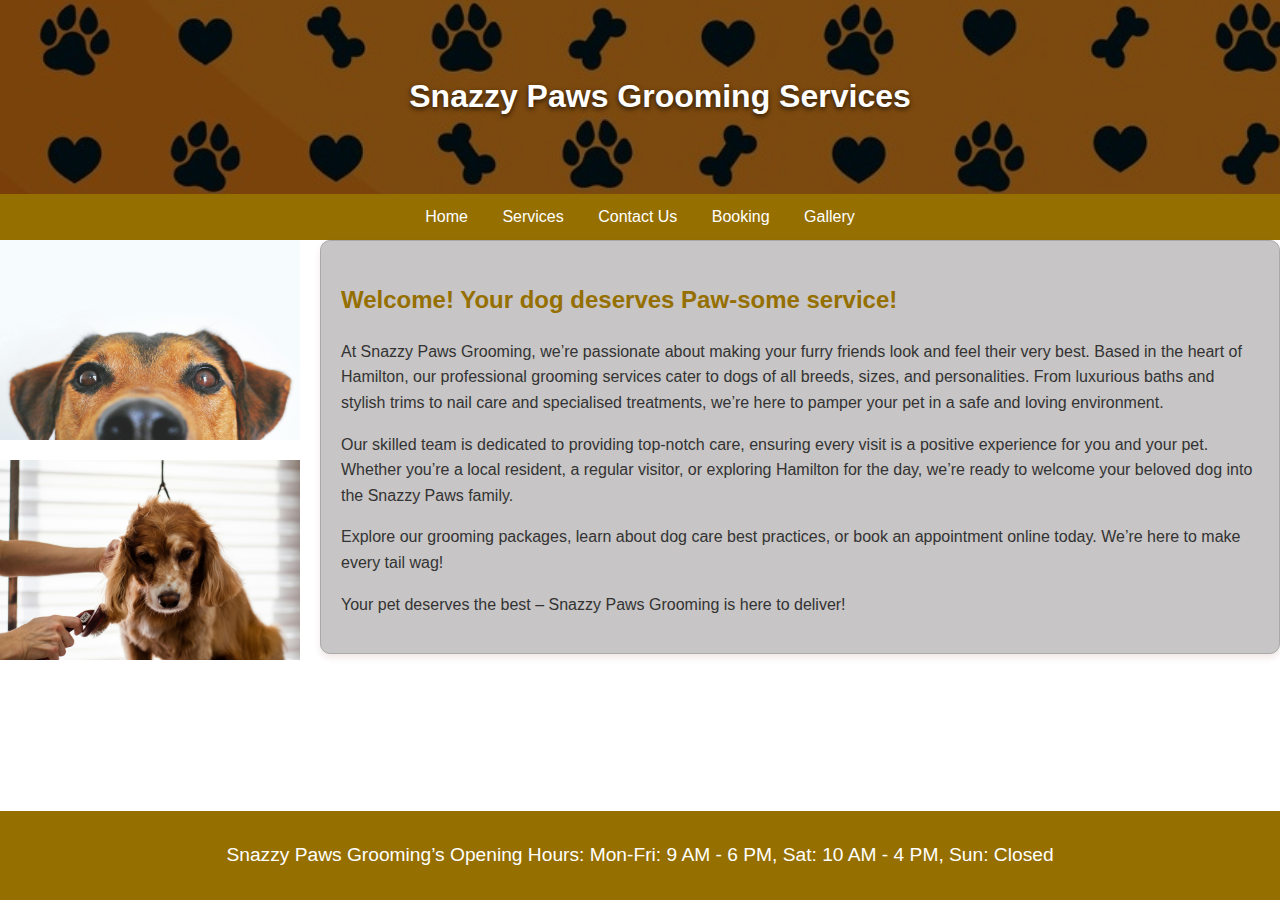
<file: index.html>
<!DOCTYPE html>
<html lang="en">

    <!--Link to CSS-->
<link rel="stylesheet" href="styles.css">  

<head>
    <meta charset="UTF-8">
    <meta name="viewport" content="width=device-width, initial-scale=1.0">
    <title>Snazzy Paws Grooming</title>

</head>

<body>
    <!-- Header -->
    <header class="darken">
        <h1>Snazzy Paws Grooming Services</h1>
    </header>


    <!-- Navigation -->
    <nav>
        <a href="index.html">Home</a>
        <a href="services.html">Services</a>
        <a href="contact.html">Contact Us</a>
        <a href="booking.html">Booking</a>
        <a href="gallery.html">Gallery</a>
    </nav>
    
<!-- Main Content -->

<main>
        
<!--Content Container -->

<div class="content-container">

<!--Image Container-->     
    <div class="image-container">
    <img src="images/happydog.jpg" alt="Happy Dog"/>
    <img src="images/dog grooming.jpg" alt="groomingdog"/>
    </div>

<!--Welcome Container-->     
    <div class ="welcome-container">
        <section>
    <h2>Welcome! Your dog deserves Paw-some service!</h2>
    <p>
        At Snazzy Paws Grooming, we’re passionate about making your furry friends look and feel their very best. Based in the heart of Hamilton, our professional grooming services cater to dogs of all breeds, sizes, and personalities. From luxurious baths and stylish trims to nail care and specialised treatments, we’re here to pamper your pet in a safe and loving environment.
    </p>
    <p>
        Our skilled team is dedicated to providing top-notch care, ensuring every visit is a positive experience for you and your pet. Whether you’re a local resident, a regular visitor, or exploring Hamilton for the day, we’re ready to welcome your beloved dog into the Snazzy Paws family.
    </p>
    <p>
        Explore our grooming packages, learn about dog care best practices, or book an appointment online today. We’re here to make every tail wag!
    </p>
    <p>
        Your pet deserves the best – Snazzy Paws Grooming is here to deliver!
    </p>
    </section>
    </div>

</div>




</main>
    
    <!-- Footer -->
    <footer>
        <p>Snazzy Paws Grooming’s Opening Hours: Mon-Fri: 9 AM - 6 PM, Sat: 10 AM - 4 PM, Sun: Closed</p>
    </footer>
</body>
</html>
</file>
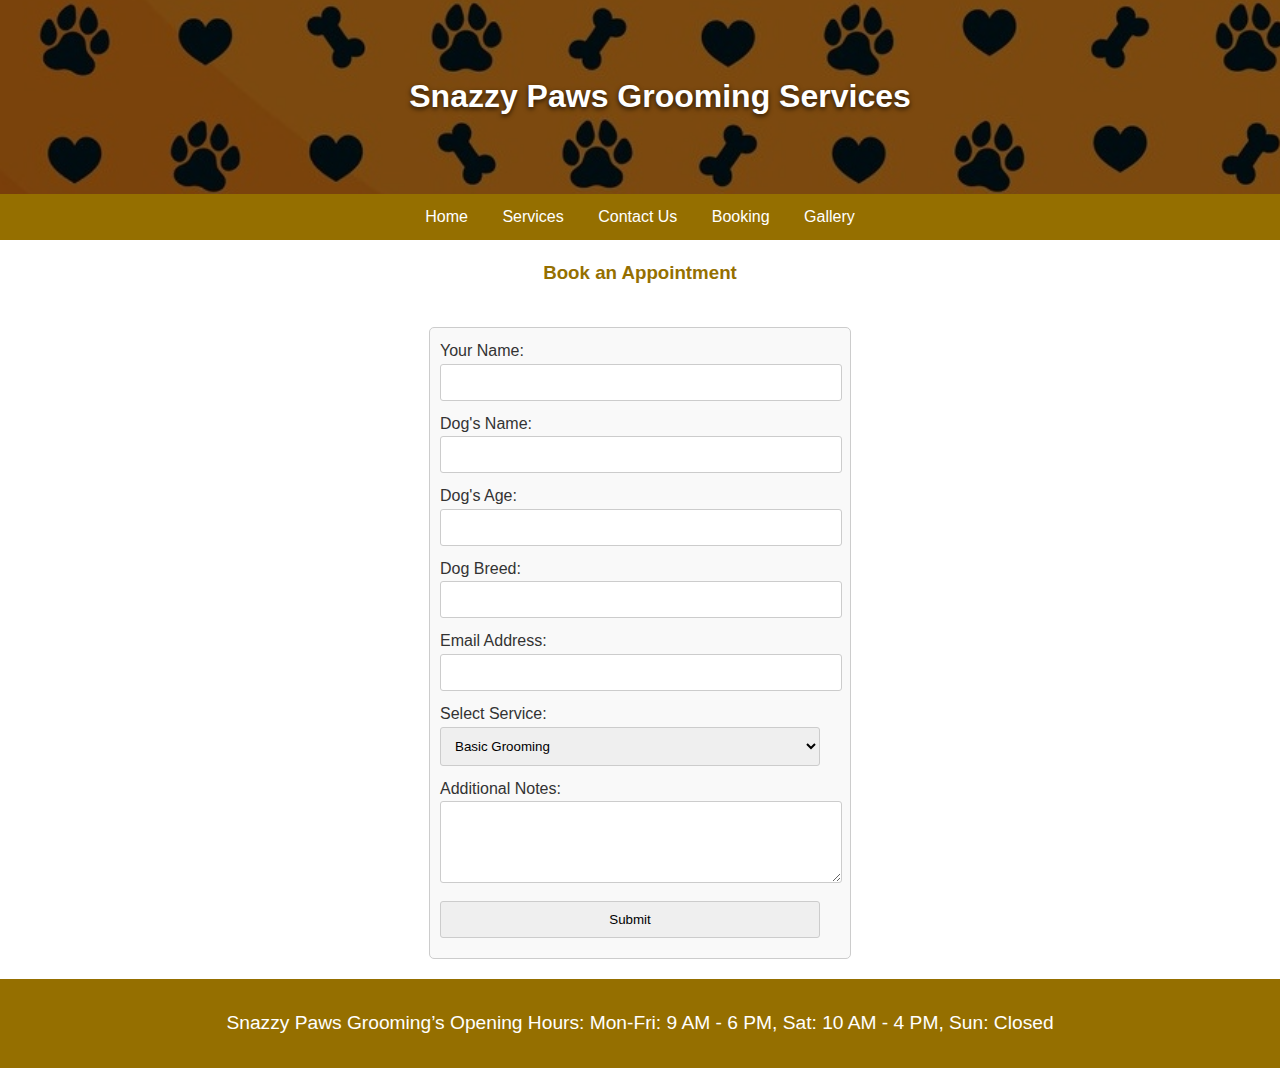
<file: booking.html>
<!DOCTYPE html>
<html lang="en">

    <!--Link to CSS-->
<link rel="stylesheet" href="styles.css">  

<head>
    <meta charset="UTF-8">
    <meta name="viewport" content="width=device-width, initial-scale=1.0">
    <title>Snazzy Paws Grooming</title>

</head>

<body>
    <!-- Header -->
    <header class="darken">
        <h1>Snazzy Paws Grooming Services</h1>
    </header>

         
    <!-- Navigation -->
    <nav>
        <a href="index.html">Home</a>
        <a href="services.html">Services</a>
        <a href="contact.html">Contact Us</a>
        <a href="booking.html">Booking</a>
        <a href="gallery.html">Gallery</a>
    </nav>
    <!-- Form -->
        <h3>Book an Appointment</h3>
        <form action="#" method="post">
            <label for="name">Your Name:</label>
            <input type="text" id="name" name="name" required>

            <label for="Dogname">Dog's Name:</label>
            <input type="text" id="Dogname" name="Dogname" required>

            <label for="DogAge">Dog's Age:</label>
            <input type="text" id="DogAge" name="DogAge" required>
            
            <label for="DogBreed">Dog Breed:</label>
            <input type="text" id="DogBreed" name="DogBreed" required>

            <label for="email">Email Address:</label>
            <input type="email" id="email" name="email" required>

            <label for="service">Select Service:</label>
            <select id="service" name="service" required>
                <option value="basic">Basic Grooming</option>
                <option value="full">Full Grooming</option>
                <option value="deluxe">Deluxe Spa</option>
            </select>

            <label for="message">Additional Notes:</label>
            <textarea id="message" name="message" rows="4"></textarea>

            <button type="submit">Submit</button>
        </form>
    </section>

<!-- Footer -->
    <footer>
        <p>Snazzy Paws Grooming’s Opening Hours: Mon-Fri: 9 AM - 6 PM, Sat: 10 AM - 4 PM, Sun: Closed</p>
    </footer>
</file>
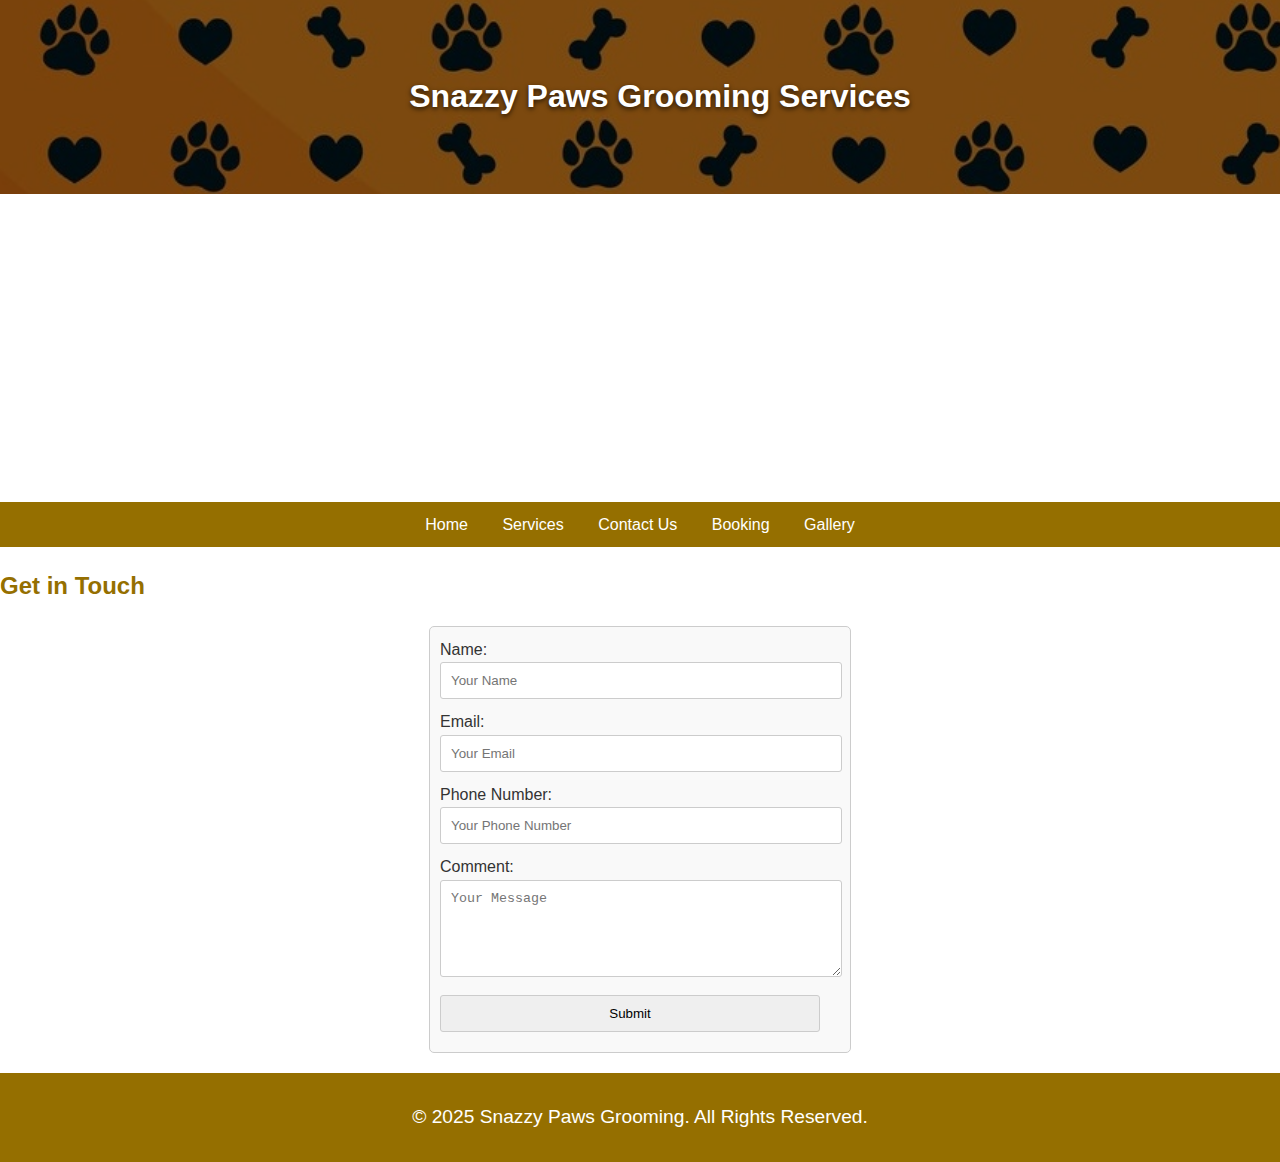
<file: contact.html>
<!DOCTYPE html>
<html lang="en">

<head>
    <meta charset="UTF-8">
    <meta name="viewport" content="width=device-width, initial-scale=1.0">
    <title>Contact Us - Snazzy Paws Grooming</title>
    <link rel="stylesheet" href="styles.css">
    
</head>

<body>
    
    <!-- Header -->
    <header class="darken">
        <h1>Snazzy Paws Grooming Services</h1>
    </header>

    <!-- Main Content -->
    <main class="contact-page">
        <!-- Google Map -->
        <div class="map-container">
            <iframe 
                src="https://www.google.com/maps/embed?pb=!1m18!1m12!1m3!1d3153.8354345096763!2d144.95373531568344!3d-37.81627974202166!2m3!1f0!2f0!3f0!3m2!1i1024!2i768!4f13.1!3m3!1m2!1s0x6ad642af0f11fd81%3A0xf5772f0dfc5e0e0!2sFlinders%20St%20Station!5e0!3m2!1sen!2sau!4v1615340349578!5m2!1sen!2sau" 
                width="100%" 
                height="300" 
                style="border:0;" 
                allowfullscreen="" 
                loading="lazy">
            </iframe>
        </div>
        <nav>
            <a href="index.html">Home</a>
            <a href="services.html">Services</a>
            <a href="contact.html">Contact Us</a>
            <a href="booking.html">Booking</a>
            <a href="gallery.html">Gallery</a>
        </nav>

        <!-- Contact Form -->
        <div class="form-container">
            <h2>Get in Touch</h2>
            <form action="submit_form.php" method="POST">
                <div class="form-group">
                    <label for="name">Name:</label>
                    <input type="text" id="name" name="name" placeholder="Your Name" required>
                </div>

                <div class="form-group">
                    <label for="email">Email:</label>
                    <input type="email" id="email" name="email" placeholder="Your Email" required>
                </div>

                <div class="form-group">
                    <label for="phone">Phone Number:</label>
                    <input type="tel" id="phone" name="phone" placeholder="Your Phone Number">
                </div>

                <div class="form-group">
                    <label for="comment">Comment:</label>
                    <textarea id="comment" name="comment" placeholder="Your Message" rows="5" required></textarea>
                </div>

                <button type="submit">Submit</button>
            </form>
        </div>
    </main>

    <!-- Footer -->
    <footer>
        <p>&copy; 2025 Snazzy Paws Grooming. All Rights Reserved.</p>
    </footer>
</body>

</html>
</file>
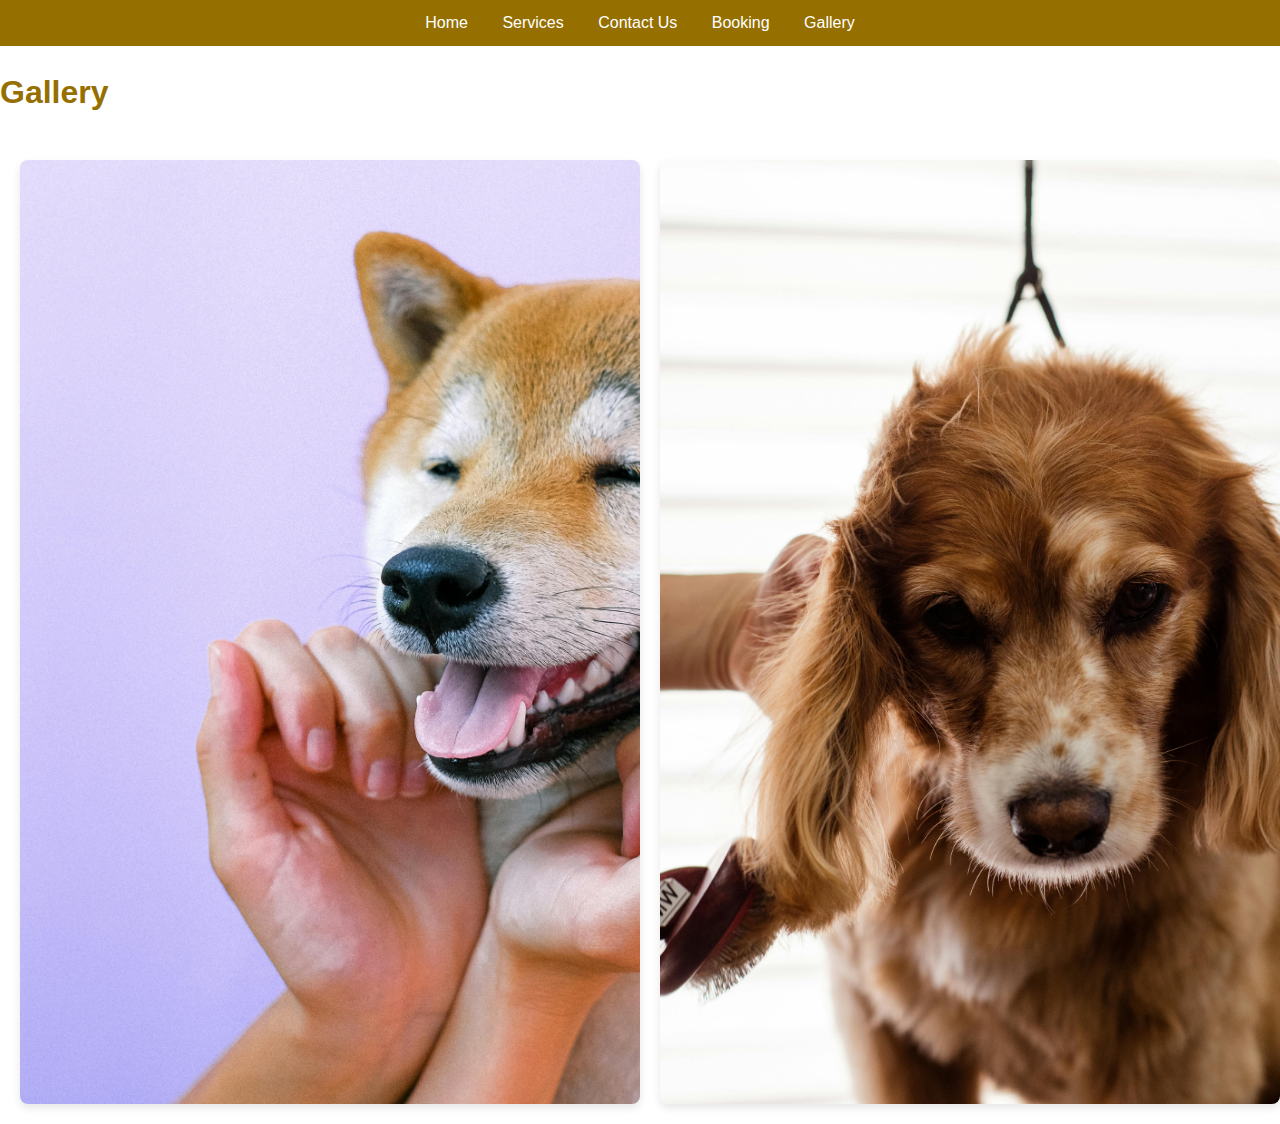
<file: gallery.html>
<!DOCTYPE html>
<html lang="en">

<!--Link to CSS-->
<link rel="stylesheet" href="styles.css">  

    <head>
        <meta charset="UTF-8">
        <meta name="viewport" content="width=device-width, initial-scale=1.0">
        <title>Snazzy Paws Grooming</title>
    </head>
 <body>
        <!-- Navigation -->
        <nav>
            <a href="index.html">Home</a>
            <a href="services.html">Services</a>
            <a href="contact.html">Contact Us</a>
            <a href="booking.html">Booking</a>
            <a href="gallery.html">Gallery</a>
        </nav>
    
    <main>
        <h1>Gallery</h1>

        <div class="gallery-grid">
        <img src="images/happydog1.jpg" alt="Happy Dog1"/>
        <img src="images/dog grooming.jpg" alt="groomingdog1"/>
        <img src="images/happydog2.jpg" alt="groomingdog2"/>
        <img src="images/happydog3.jpg" alt="groomingdog3"/>
        <img src="images/happydog4.jpg" alt="groomingdog4"/>
        <img src="images/happydog5.jpg" alt="groomingdog5"/>
        <img src="images/happydog6.jpg" alt="groomingdog6"/>
        <img src="images/happydog7.jpg" alt="groomingdog7"/>
        <img src="images/happydog8.jpg" alt="groomingdog8"/>
        <img src="images/happydog9.jpg" alt="groomingdog9"/>
        <img src="images/happydog10.jpg" alt="groomingdog10"/>
        <img src="images/showerdog.jpg" alt="groomingdog11"/>
        <img src="images/groomeddog.jpg" alt="groomingdog12"/>
        <img src="images/happydog11.jpg" alt="groomingdog13"/>
        <img src="images/happydog12.jpg" alt="groomingdog14"/>
        <img src="images/happydog13.jpg" alt="groomingdog15"/>
        </div>
    </main>
 </body>   
</html>
</file>
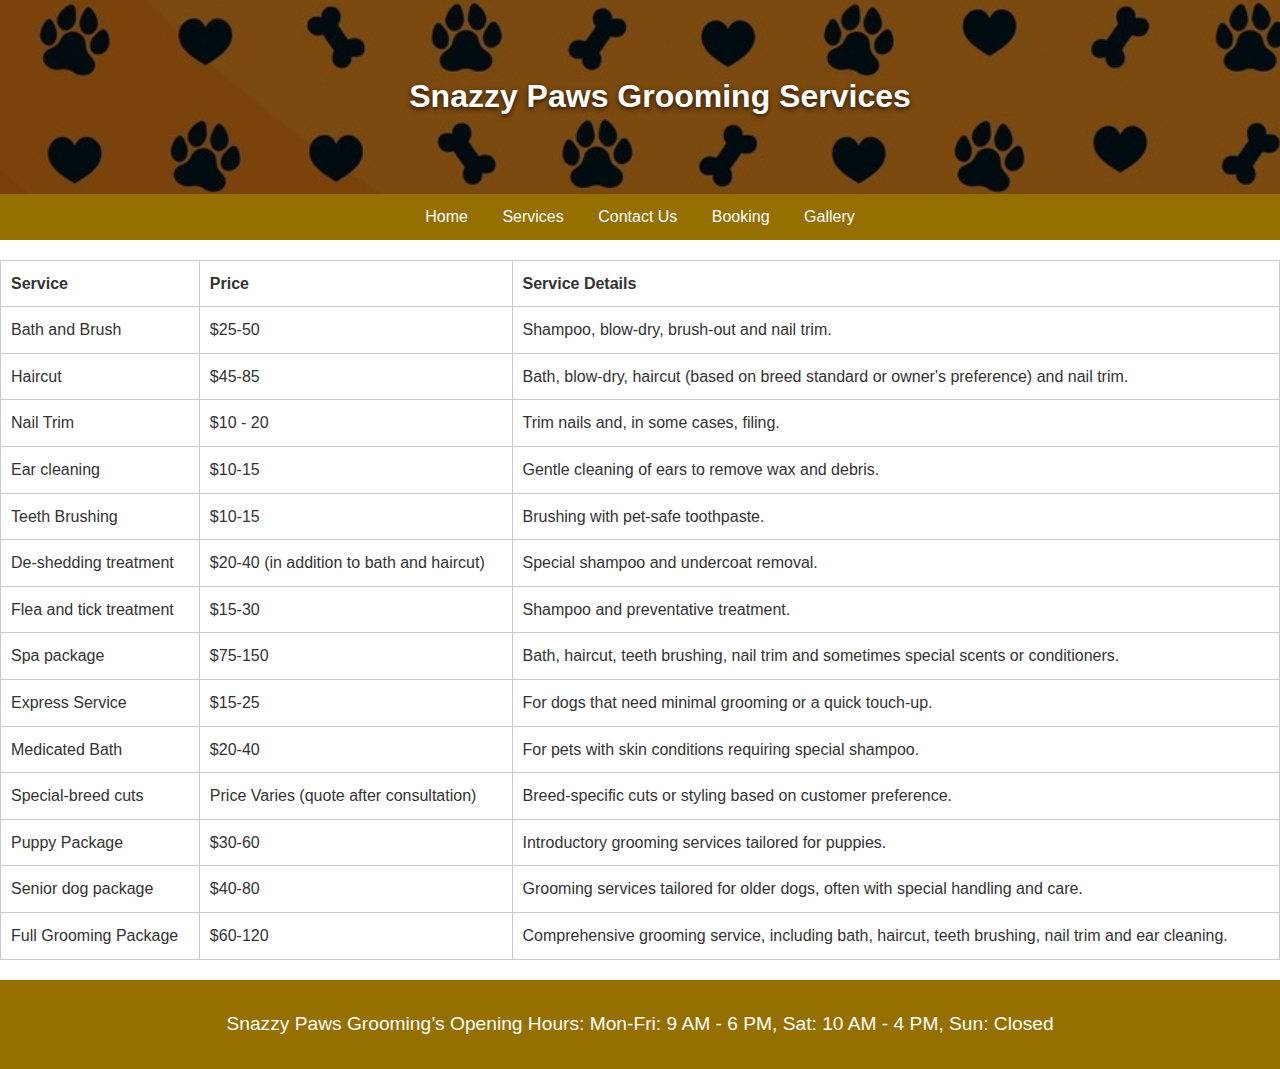
<file: services.html>
<!DOCTYPE html>
<html lang="en">

    <!--Link to CSS-->
<link rel="stylesheet" href="styles.css">  

<head>
    <meta charset="UTF-8">
    <meta name="viewport" content="width=device-width, initial-scale=1.0">
    <title>Snazzy Paws Grooming</title>

</head>

<body>
    <!-- Header -->
    <header class="darken">
        <h1>Snazzy Paws Grooming Services</h1>
    </header>


    <!-- Navigation -->
    <nav>
        <a href="index.html">Home</a>
        <a href="services.html">Services</a>
        <a href="contact.html">Contact Us</a>
        <a href="booking.html">Booking</a>
        <a href="gallery.html">Gallery</a>
    </nav>
        <!-- Table -->
        <table>
            <thead>
                <tr>
                    <th>Service</th>
                    <th>Price</th>
                    <th>Service Details</th>
                </tr>
            </thead>
            <tbody>
                <tr>
                    <td>Bath and Brush</td>
                    <td>$25-50</td>
                    <td>Shampoo, blow-dry, brush-out and nail trim.</td>
                </tr>
                <tr>
                    <td>Haircut</td>
                    <td>$45-85</td>
                    <td>Bath, blow-dry, haircut (based on breed standard or owner's preference) and nail trim.</td>
                </tr>
                <tr>
                    <td>Nail Trim</td>
                    <td>$10 - 20</td>
                    <td>Trim nails and, in some cases, filing.</td>
                </tr>
                <tr>
                    <td>Ear cleaning</td>
                    <td>$10-15</td>
                    <td>Gentle cleaning of ears to remove wax and debris.</td>
                </tr>
                <tr>
                    <td>Teeth Brushing</td>
                    <td>$10-15</td>
                    <td>Brushing with pet-safe toothpaste.</td>
                </tr>
                <tr>
                    <td>De-shedding treatment</td>
                    <td>$20-40 (in addition to bath and haircut)</td>
                    <td>Special shampoo and undercoat removal.</td>
                </tr>
                <tr>
                    <td>Flea and tick treatment</td>
                    <td>$15-30</td>
                    <td>Shampoo and preventative treatment.</td>
                </tr>
                <tr>
                    <td>Spa package</td>
                    <td>$75-150</td>
                    <td>Bath, haircut, teeth brushing, nail trim and sometimes special scents or conditioners.</td>
                </tr>
                <tr>
                    <td>Express Service</td>
                    <td>$15-25</td>
                    <td>For dogs that need minimal grooming or a quick touch-up.</td>
                </tr>
                <tr>
                    <td>Medicated Bath</td>
                    <td>$20-40</td>
                    <td>For pets with skin conditions requiring special shampoo.</td> 
                </tr>
                <tr>
                    <td>Special-breed cuts</td>
                    <td>Price Varies (quote after consultation)</td>
                    <td>Breed-specific cuts or styling based on customer preference.</td>
                </tr>
                <tr>
                    <td>Puppy Package</td>
                    <td>$30-60</td>
                    <td>Introductory grooming services tailored for puppies.</td>
                </tr>
                <tr>
                    <td>Senior dog package</td>
                    <td>$40-80</td>
                    <td>Grooming services tailored for older dogs, often with special handling and care.</td>
                </tr>
                <tr>
                    <td>Full Grooming Package</td>
                    <td>$60-120</td>
                    <td>Comprehensive grooming service, including bath, haircut, teeth brushing, nail trim and ear cleaning.</td>
                </tr>
            </tbody>
        </table>
            <!-- Footer -->
    <footer>
        <p>Snazzy Paws Grooming’s Opening Hours: Mon-Fri: 9 AM - 6 PM, Sat: 10 AM - 4 PM, Sun: Closed</p>
    </footer>
</file>
<file: styles.css>
/* General Styles */
body {
    font-family: Verdana, Geneva, Tahoma, sans-serif;
    display: flex;
    flex-direction: column;
    min-height: 100vh;
    font-size: 16px;
    margin: 0;
    padding: 0;
    line-height: 1.6;
    color: #333;
}

header {
    background-image: url('images/paws header.jpg');
    width: 100%;
    background-size: 43%;
    background-position: center;
    padding: 20px 20px;
    text-align: center;
}

.darken {
    background-image:
    linear-gradient(
        rgba(0,0,0,0.5),
        rgba(0,0,0,0.5)
    ), url('images/paws\ header.jpg');
    background-size:cover;
    background-position: center;
    text-align: center;
    padding: 50px 20px;
}

header h1 {
    color: white;
    text-shadow: rgb(0, 0, 0, 0.7) 0px 2px 5px;
}

.content-container {
    display: flex; /* Enables side-by-side layout */
    gap: 20px; /* Space between the image and welcome containers */
    align-items: flex-start; /* Align items to the top */
}

.image-container {
    max-width: 300px; /* Limits the width of the image container */
    display: flex;
    flex-direction: column; /* Stack images vertically */
    gap: 20px; /* Space between images */
}

.welcome-container {
    flex: 1; /* Take the remaining space in the row */
    display: flex; /* Enables flexbox layout */
    justify-content:flex-start /* Aligns content to the left */
    padding: 20px; /
}

.welcome-container section {
    background: #c7c5c5; /* Light background for the container */
    padding: 20px; /* Adjust spacing inside the container */
    border: 1px solid #aaaaaa;
    border-radius: 10px;
    max-width: 1000px; /* Adjust width to fit nicely next to the image container */
    box-shadow: 0 4px 6px rgba(126, 31, 31, 0.1);
}


nav {
    background: #956f00;
    color: white;
    padding: 10px 20px;
    text-align: center;
}

nav a {
    color: white;
    text-decoration: none;
    margin: 0 15px;
}

/* Main Content */


main{
    flex: 1;
}

section {
    padding: 100px 100px 100px 100px;
}

h1, h2 {
    color: #956f00;
}

h3 {
    color:#956f00;
    text-align: center;
}

/* Table */
table {
    width: 100%;
    border-collapse: collapse;
    margin: 20px 0;
}

table, th, td {
    border: 1px solid #ccc;
}

th, td {
    padding: 10px;
    text-align: left;
}

/* Gallery Grid */
.gallery-grid {
    display:flex;
    grid-template-columns: repeat(auto-fit,minmax(200px,1fr)); /* Makes columns flexible */
    gap: 20px;
    padding:20px;
}

.gallery-grid img {
    width: 50%;
    height:auto;
    border-radius: 8px;
    box-shadow: 0 4px 8px rgba(0,0,0,0.1);
    transition: transform 0.2s ease, box-shadow 0.2s ease;
    object-fit:cover;
}

.gallery-grid img:hover { 
    transform: scale(1.05);
    box-shadow: 0 8px 16px rgba(0,0,0,0.2); 
}

/* Form */
form {
    max-width: 400px;
    margin: 20px auto;
    padding: 10px;
    background: #f9f9f9;
    border: 1px solid #ccc;
    border-radius: 5px;
}

form input, form textarea, form select, form button {
    width: 95%;
    margin-bottom: 10px;
    padding: 10px;
    border: 1px solid #ccc;
    border-radius: 3px;
}

/* Footer */
footer {
    background: #956f00;
    color: #ffffff;
    font-family: Verdana, Geneva, Tahoma, sans-serif;
    font-size: larger;
    text-align: center;
    padding: 10px;
}

/* Responsive Design */
@media (max-width: 768px) {
    nav {
        font-size: 14px;
    }

    table, th, td {
        font-size: 12px;
    }

    form {
        padding: 5px;
    }
}
</file>
